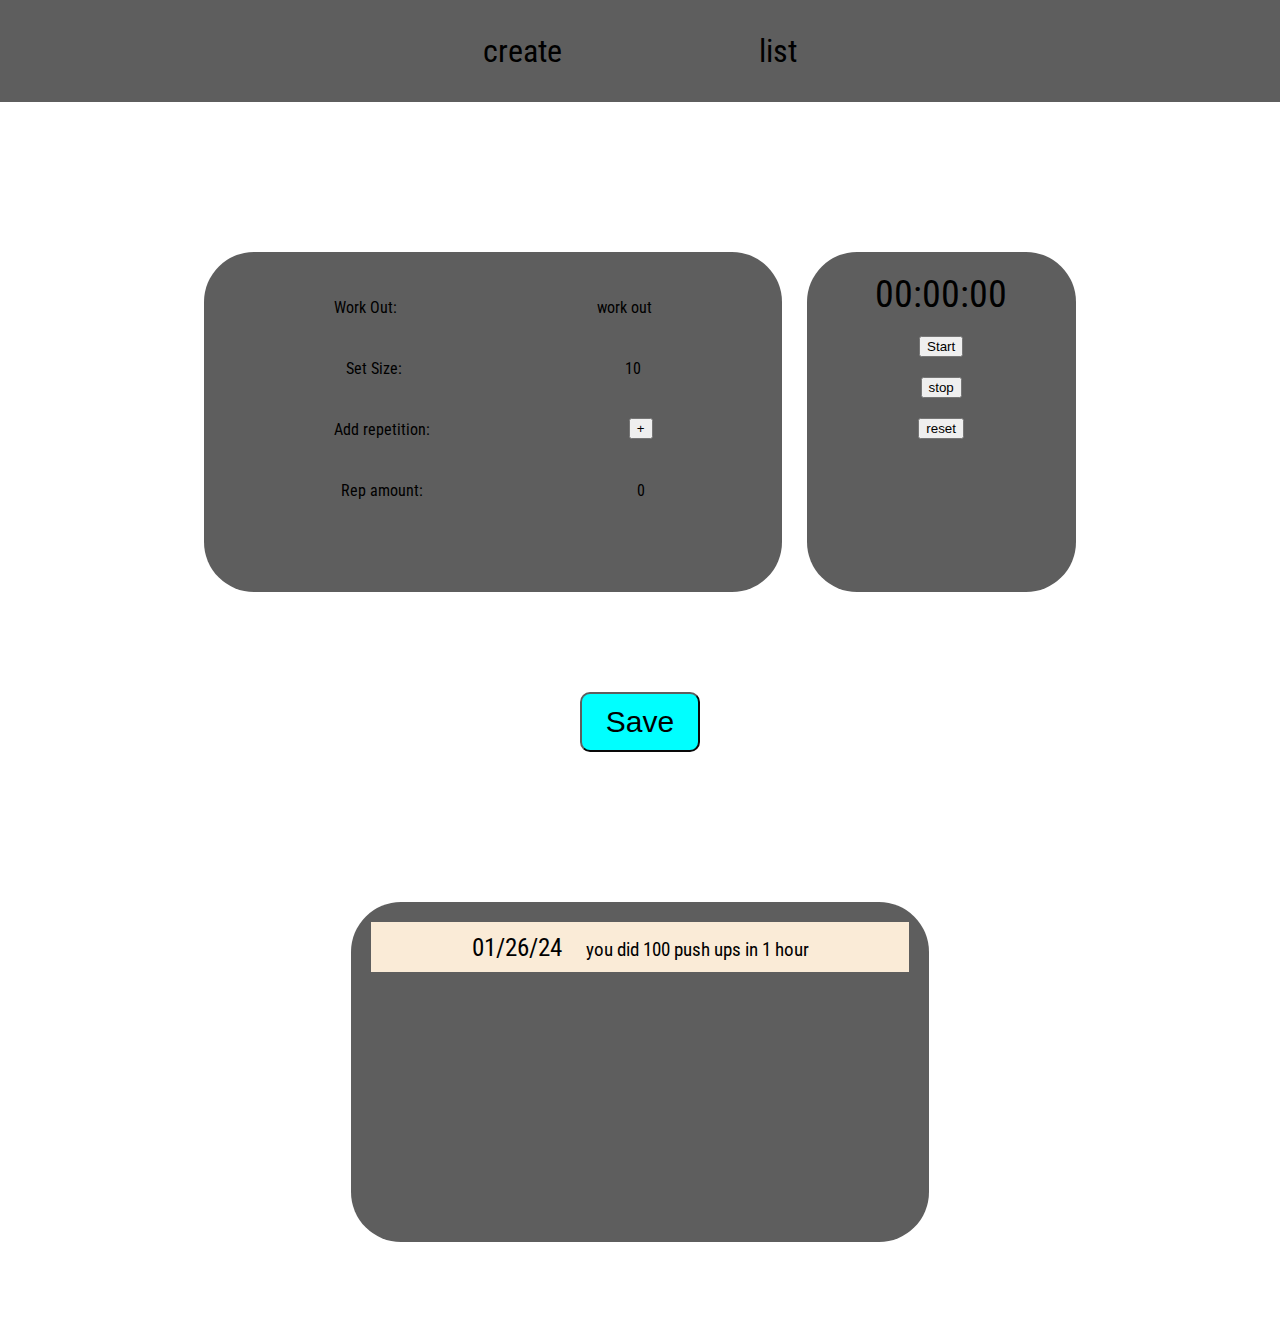
<file: index.html>
<!DOCTYPE html>
<html lang="en">
<head>
    <meta charset="UTF-8">
    <meta name="viewport" content="width=device-width, initial-scale=1.0">
    <link rel="stylesheet" href="styles.css">
    <link rel="stylesheet" href="/list-page/listPage.css">
    <script defer src="index.js"></script>
    <script defer src="/list-page/listpage.js"></script>
    <title>track work out </title>
</head>
<body>
    <header>
        <nav>
            <p>create</p>
            
            <p>list</p>
        </nav>
    </header>
    <section>
        <div class="firstRow twoColRow ">
            <div class="workoutBlock">
                <div class="twoColRow ">
                    <p>Work Out:</p>
                    <div class="btnP" id="btnP">
                        <p id="wrkTtex">work out</p>
                    </div>
                </div>
                <div class="twoColRow">
                    <p>Set Size:</p>
                    <div id="stSizeContainer">
                        <p id="stsizValue">10</p>
                    </div>
                </div>
                <div class="twoColRow">
                    <p>Add repetition:</p>
                    
                    <button id="addRep">+</button>
                    
                </div>
                <div class="twoColRow">
                    <p>Rep amount:</p>
                    
                    <p id="repAmount">0</p>
                    
                </div>

            </div>



            <div class="stopWatchBlock">
                <p id="stopWtc">00:00:00</p>
                <button  id="startBtn" onclick="startWatch()">Start</button>
                <button id="stopBtn" onclick="watchStop()">stop</button>
                <button id="resetBtn" onclick="watchReset()">reset</button>
            </div>


        </div>
        <style>
            #savebtn{
                background-color: aqua;
                cursor: pointer;
            }

        </style>
        <button id="savebtn" onclick="saveWorkOut()">Save</button>
    </section>
    <section class="second-section">
        <div class="firstRow twoColRow ">
            <div class="workoutBlock" id="savedWorkOuts">
                <div class="submitedWorkOut">
                    <P><span id="dateSpan">01/26/24</span> you did <span id="repAmountSpan">100</span> push ups in <span id="workOutTime">1 hour</span></P>
      
                  </div>

            </div>



            
            

        </div>
    </section>
    
</body>
</html>
</file>
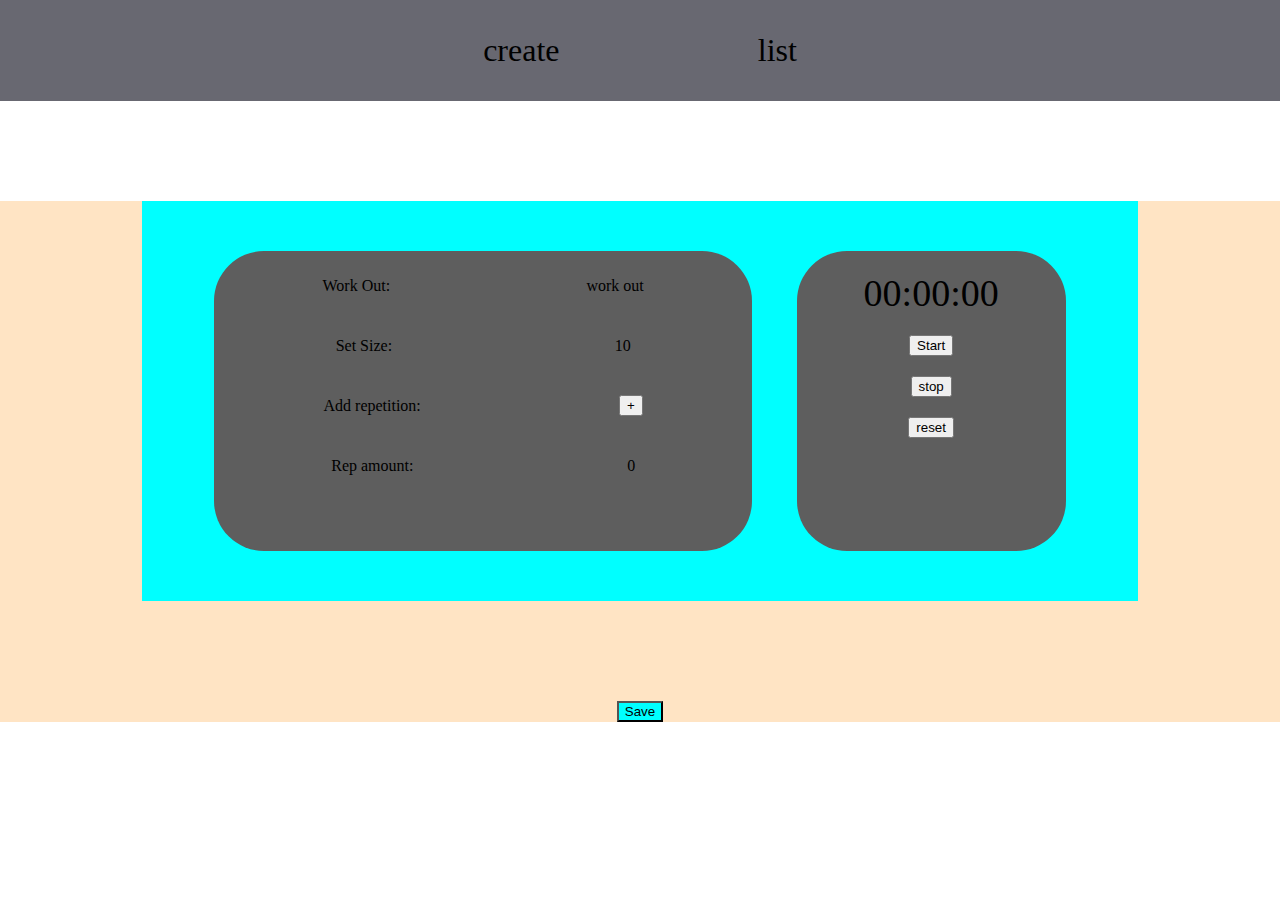
<file: Track workout/index.html>
<!DOCTYPE html>
<html lang="en">
<head>
    <meta charset="UTF-8">
    <meta name="viewport" content="width=device-width, initial-scale=1.0">
    <link rel="stylesheet" href="styles.css">
    <script defer src="index.js"></script>
    <title>track work out </title>
</head>
<body>
    <header>
        <nav>
            <p>create</p>
            
            <p>list</p>
        </nav>
    </header>
    <section>
        <div class="firstRow twoColRow ">
            <div class="workoutBlock">
                <div class="twoColRow ">
                    <p>Work Out:</p>
                    <div class="btnP" id="btnP">
                        <p id="wrkTtex">work out</p>
                    </div>
                </div>
                <div class="twoColRow">
                    <p>Set Size:</p>
                    <div id="stSizeContainer">
                        <p id="stsizValue">10</p>
                    </div>
                </div>
                <div class="twoColRow">
                    <p>Add repetition:</p>
                    
                    <button id="addRep">+</button>
                    
                </div>
                <div class="twoColRow">
                    <p>Rep amount:</p>
                    
                    <p id="repAmount">0</p>
                    
                </div>

            </div>



            <div class="stopWatchBlock">
                <p id="stopWtc">00:00:00</p>
                <button  id="startBtn" onclick="startWatch()">Start</button>
                <button id="stopBtn" onclick="watchStop()">stop</button>
                <button id="resetBtn" onclick="watchReset()">reset</button>
            </div>


        </div>
        <button id="savebtn">Save</button>
    </section>
    
</body>
</html>
</file>
<file: styles.css>
/* global styless */
@import url('https://fonts.googleapis.com/css2?family=Roboto+Condensed:ital,wght@0,100..900;1,100..900&display=swap');


body{
    margin: 0;
    font-family: "Roboto Condensed", sans-serif;
}

/* header */
header {
 display: flex;
 background-color: #5e5e5e;
 justify-content: space-around;
 margin-bottom: 50;
}
nav{
    display: flex;
    justify-content: space-around;
    width: 40%;
}
nav p{
    font-size: 32px;
}
/* section */


.twoColRow{
 display: flex;
 justify-content: space-around;
 margin-top: 10px;
 padding: 0 10px;
}

#addRep{
    margin-top: 14px;
    height: 16%;
}

.firstRow{
 /* background-color: aqua;  */
 padding: 50px;  
 justify-content: space-around;
 width: 70vw;
 min-width: 560px;
 height: 70%;
 margin: 100px auto 50px auto;
}

.workoutBlock{
    background-color: #5e5e5e;
    width: 60%;
    height: 300px;
    border-radius: 50px;
    
}
/* second col */
.stopWatchBlock{
    background-color: #5e5e5e;
    width: 30%;
    border-radius: 50px;
}

.stopWatchBlock button{
    display: block;
    margin: 10px auto 20px auto;

    
}
.stopWatchBlock p{
    font-size: 38px;
    text-align: center;
    margin: 20px;
}
section{
    align-items: center;
    /* background-color: bisque; */
}
#savebtn{
    display: block;
    background-color: #5e5e5e;
    border-color: #5e5e5e;
    font-size: 30px;
    width: 120px;
    height: 60px;
    margin: 0 auto 50px auto;
    border-radius: 10px;
    box-shadow: none;
}
/* --------------- */

.inputFiled{
    margin-top: 14px;
}
</file>
<file: list-page/listPage.css>
.workoutBlock{
    padding: 20px;
}
.submitedWorkOut{
    display: flex;
    background-color: antiquewhite;
    justify-content: center;
    align-items: center;
    height: 50px;
    font-size: larger;

}
#dateSpan{
    margin-right: 20px;
    font-size: 25px;
}
</file>
<file: Track workout/styles.css>
/* global styless */
body{
    margin: 0;
}

/* header */
header {
 display: flex;
 background-color: rgb(104, 104, 113);
 justify-content: space-around;
 margin-bottom: 50;
}
nav{
    display: flex;
    justify-content: space-around;
    width: 40%;
}
nav p{
    font-size: 32px;
}
/* section */


.twoColRow{
 display: flex;
 justify-content: space-around;
 margin-top: 10px;
 padding: 0 10px;
}

#addRep{
    margin-top: 14px;
    height: 16%;
}

.firstRow{
 background-color: aqua; 
 padding: 50px;  
 justify-content: space-around;
 width: 70vw;
 height: 70%;
 margin: 100px auto;
}

.workoutBlock{
    background-color: #5e5e5e;
    width: 60%;
    height: 300px;
    border-radius: 50px;
    
}
/* second col */
.stopWatchBlock{
    background-color: #5e5e5e;
    width: 30%;
    border-radius: 50px;
}

.stopWatchBlock button{
    display: block;
    margin: 10px auto 20px auto;

    
}
.stopWatchBlock p{
    font-size: 38px;
    text-align: center;
    margin: 20px;
}
section{
    align-items: center;
    background-color: bisque;
}
#savebtn{
    display: block;
    background-color: aqua;
    margin: 0 auto;
}
/* --------------- */

.inputFiled{
    margin-top: 14px;
}
</file>
